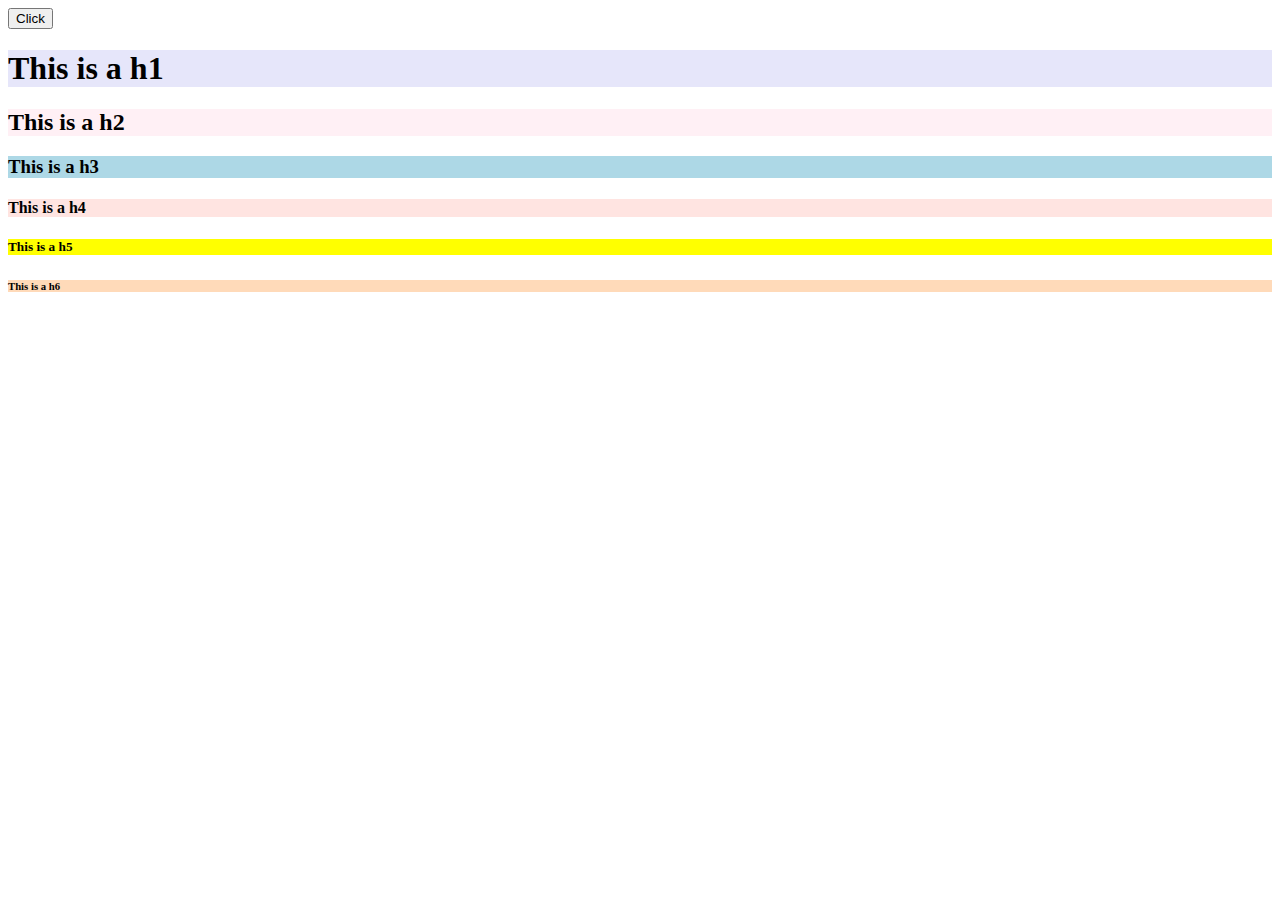
<file: 1stdom-drills/index.html>
<!DOCTYPE html>
<html lang="en">
<head>
    <meta charset="UTF-8">
    <meta name="viewport" content="width=device-width, initial-scale=1.0">
    <title>Dom Drills</title>
    <link rel="stylesheet" href="styles.css">
</head>
<body>


<button class="btn">Click</button>
<script src="scripts.js"></script>
</body>
</html>
</file>
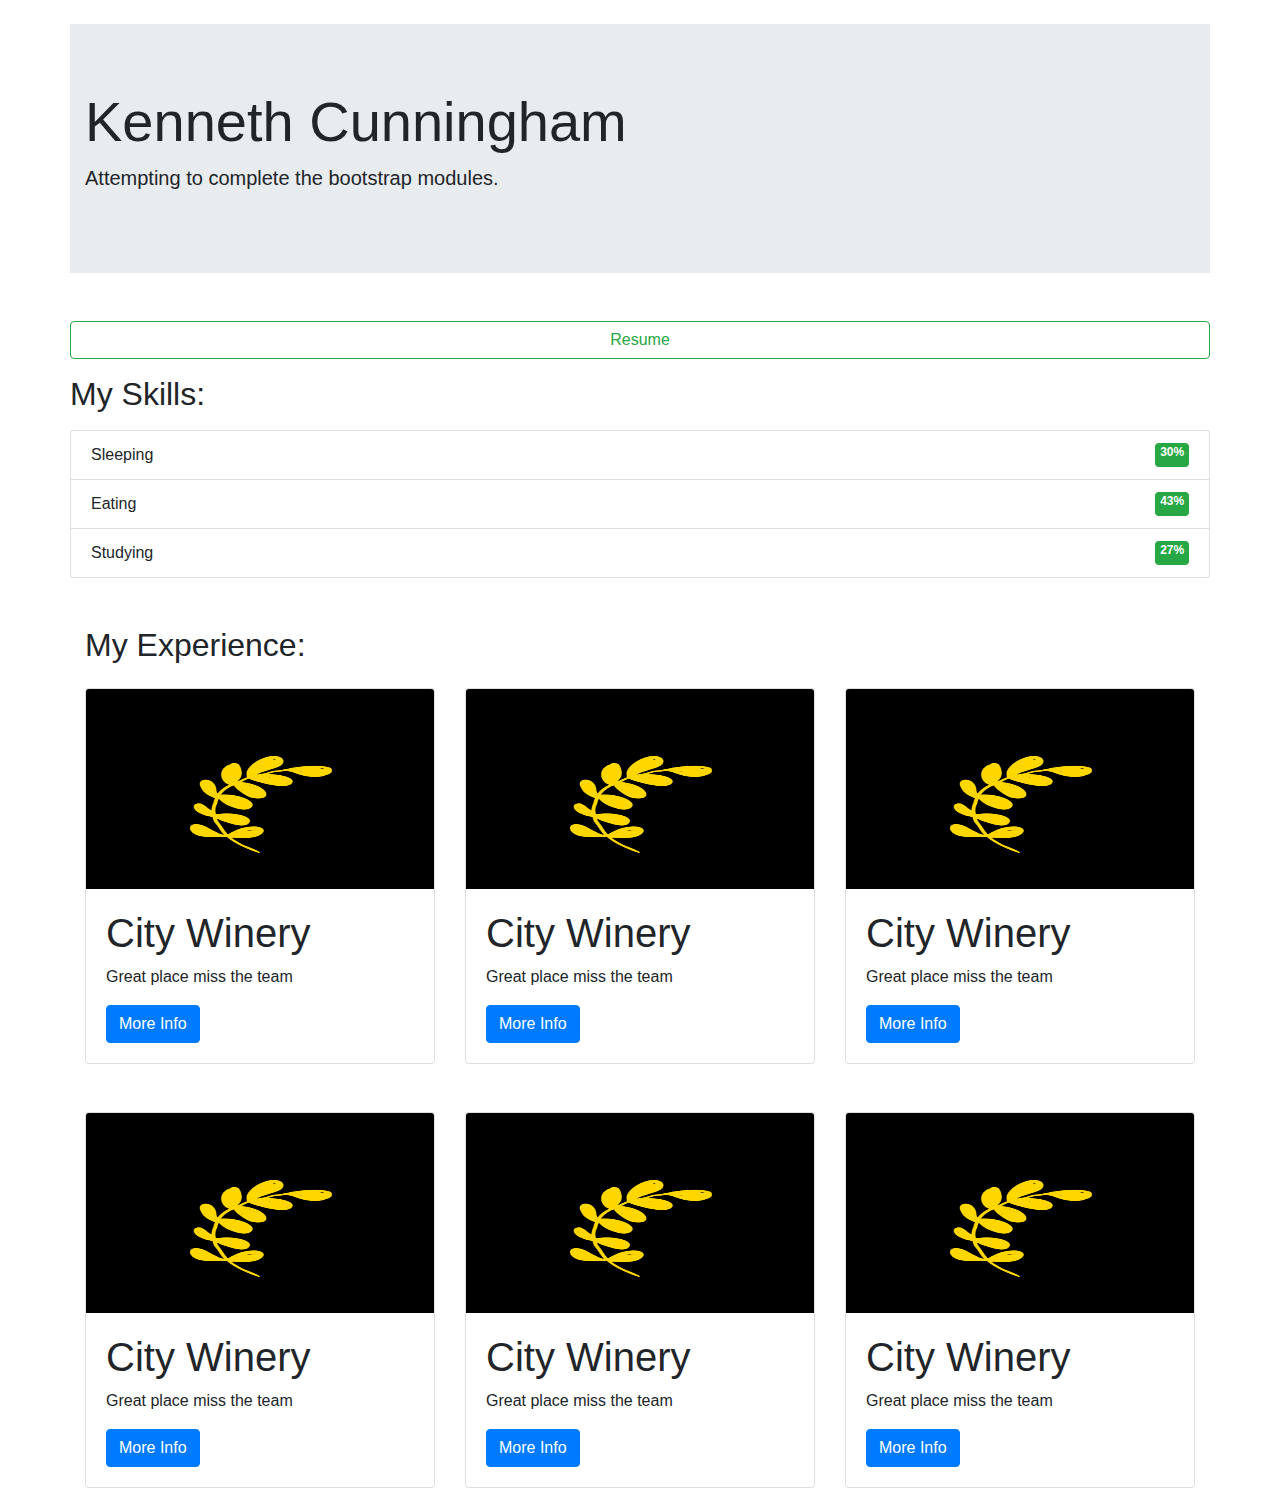
<file: bootR/index.html>
<!doctype html>
<html lang="en">
<head>
    <meta charset="UTF-8">
    <meta name="viewport" content="width=device-width, initial-scale=1.0">
    <link rel="stylesheet" href="https://maxcdn.bootstrapcdn.com/bootstrap/4.0.0/css/bootstrap.min.css" integrity="sha384-Gn5384xqQ1aoWXA+058RXPxPg6fy4IWvTNh0E263XmFcJlSAwiGgFAW/dAiS6JXm" crossorigin="anonymous">

    <title>Document</title>
</head>
<body>

    <div class="container">
        <div class="row">
            <div class="jumbotron jumbotron-fluid col-12 mt-4">
                <div class="container">
                  <h1 class="display-4">Kenneth Cunningham</h1>
                  <p class="lead">Attempting to complete the bootstrap modules.</p>
                </div>
              </div>
        </div>

        <div class="row mt-3">
            <button type="button" class="btn btn-outline-success col-12">Resume</button>  
        </div>

        <div class="row d-block">
            <div class="skills mb-3 mt-3">
                <h2>My Skills:</h2>
            </div>
            <div class="skills">
                <ul class="list-group ">
                    <li class="list-group-item d-flex justify-content-between">Sleeping
                        <span class="badge badge-success">30%</span>
                    </li>
                    <li class="list-group-item d-flex justify-content-between">Eating
                        <span class="badge badge-success">43%</span>

                    </li>

                    <li class="list-group-item d-flex justify-content-between">Studying
                        <span class="badge badge-success">27%</span>

                    </li>

                </ul>
            </div>
            
        </div>
        
        <div class="row d-inline-flex">
            <div class="experience col-12 mt-5">
                <h2>My Experience:</h2>
            </div>

            <div class="col-4 mt-3">
            <div class="card">
                <img src="Blue Facebook Social Media QR Code Promotion Poster (5).png" alt="" class="card-img-top" height="200px">
                <div class="card-body">
                    <h1>City Winery</h1>
                    <p>Great place miss the team</p>
                    <a href="" class="btn btn-primary" target="_blank">More Info</a>
                </div>
            </div>
        </div>

            <div class="col-4 mt-3">
            <div class="card">
                <img src="Blue Facebook Social Media QR Code Promotion Poster (5).png" alt="" class="card-img-top" height="200px">
                <div class="card-body">
                    <h1>City Winery</h1>
                    <p>Great place miss the team</p>
                    <a href="" class="btn btn-primary" target="_blank">More Info</a>
                </div>
            </div>
        </div>

        <div class="col-4 mt-3">
            <div class="card">
                <img src="Blue Facebook Social Media QR Code Promotion Poster (5).png" alt="" class="card-img-top" height="200px">
                <div class="card-body">
                    <h1>City Winery</h1>
                    <p>Great place miss the team</p>
                    <a href="" class="btn btn-primary" target="_blank">More Info</a>
                </div>
            </div>
        </div>

        <div class="col-4 mt-5">
            <div class="card">
                <img src="Blue Facebook Social Media QR Code Promotion Poster (5).png" alt="" class="card-img-top" height="200px">
                <div class="card-body">
                    <h1>City Winery</h1>
                    <p>Great place miss the team</p>
                    <a href="" class="btn btn-primary" target="_blank">More Info</a>
                </div>
            </div>
        </div>

        <div class="col-4 mt-5">
            <div class="card">
                <img src="Blue Facebook Social Media QR Code Promotion Poster (5).png" alt="" class="card-img-top" height="200px">
                <div class="card-body">
                    <h1>City Winery</h1>
                    <p>Great place miss the team</p>
                    <a href="" class="btn btn-primary" target="_blank">More Info</a>
                </div>
            </div>
        </div>

        <div class="col-4 mt-5">
            <div class="card">
                <img src="Blue Facebook Social Media QR Code Promotion Poster (5).png" alt="" class="card-img-top" height="200px">
                <div class="card-body">
                    <h1>City Winery</h1>
                    <p>Great place miss the team</p>
                    <a href="" class="btn btn-primary" target="_blank">More Info</a>
                </div>
            </div>
        </div>
    </div>
    </div>

    <script src="https://code.jquery.com/jquery-3.2.1.slim.min.js" integrity="sha384-KJ3o2DKtIkvYIK3UENzmM7KCkRr/rE9/Qpg6aAZGJwFDMVNA/GpGFF93hXpG5KkN" crossorigin="anonymous"></script>
    <script src="https://cdnjs.cloudflare.com/ajax/libs/popper.js/1.12.9/umd/popper.min.js" integrity="sha384-ApNbgh9B+Y1QKtv3Rn7W3mgPxhU9K/ScQsAP7hUibX39j7fakFPskvXusvfa0b4Q" crossorigin="anonymous"></script>
    <script src="https://maxcdn.bootstrapcdn.com/bootstrap/4.0.0/js/bootstrap.min.js" integrity="sha384-JZR6Spejh4U02d8jOt6vLEHfe/JQGiRRSQQxSfFWpi1MquVdAyjUar5+76PVCmYl" crossorigin="anonymous"></script>   
</body>
</html>
</file>
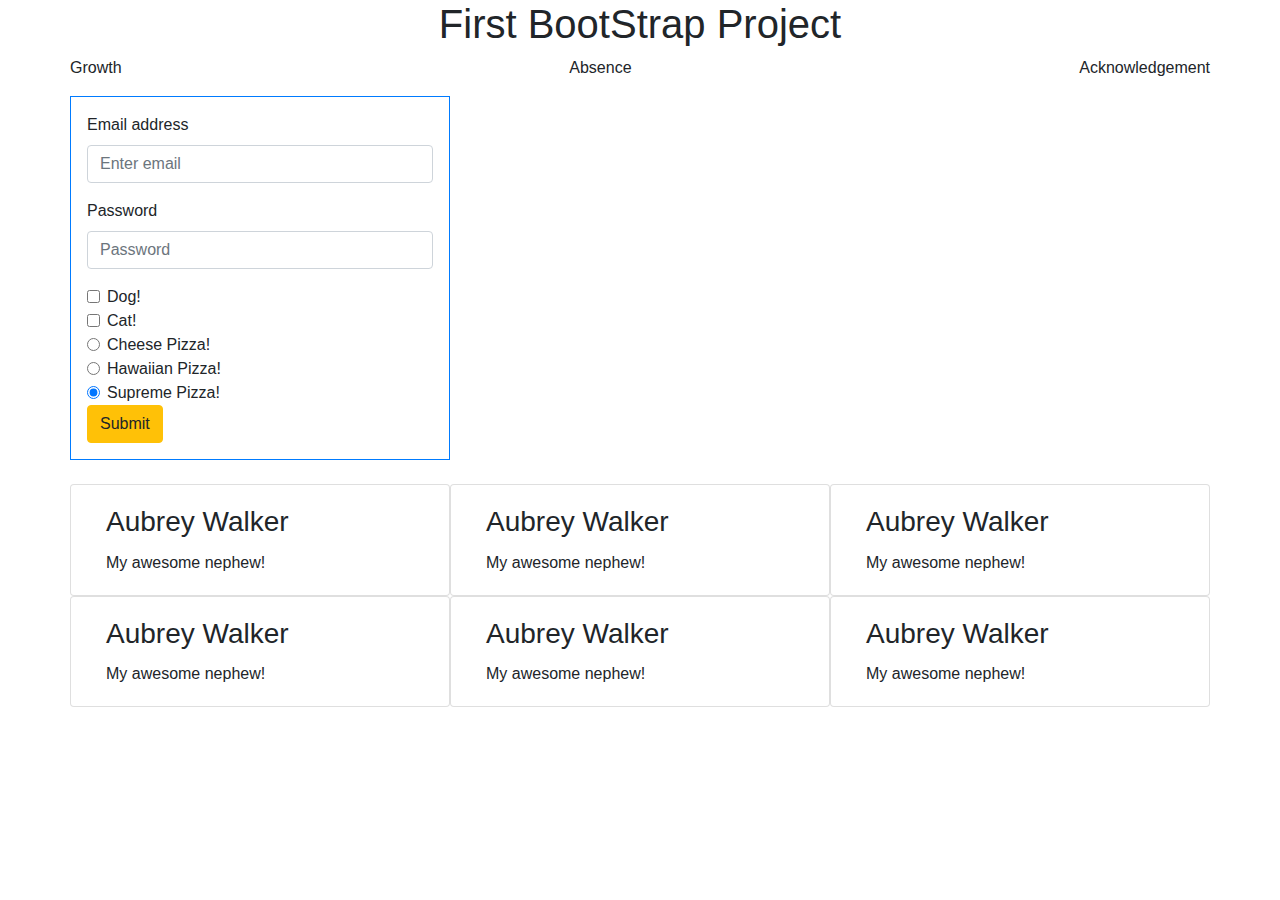
<file: First Bootstrap Drill/index.html>
<!DOCTYPE html>
<html lang="en">
<head>
    <meta charset="UTF-8">
    <meta name="viewport" content="width=device-width, initial-scale=1.0">
    <link rel="stylesheet" href="https://maxcdn.bootstrapcdn.com/bootstrap/4.0.0/css/bootstrap.min.css" integrity="sha384-Gn5384xqQ1aoWXA+058RXPxPg6fy4IWvTNh0E263XmFcJlSAwiGgFAW/dAiS6JXm" crossorigin="anonymous">
    <link rel="stylesheet" href="styles.css" >
    <title>Document</title>
</head>
<body>

<div class="container">
    <div class="row justify-content-center">
        <h1>First BootStrap Project</h1>
    </div>
    <div class="row d-flex justify-content-between">
        <div>
            <p>Growth</p>
        </div>

        <div>
            <p>Absence</p>
        </div>

        <div>
            <p>Acknowledgement</p>
        </div>
    </div>

    <div class="row ">
        <form class="border border-primary col-4 p-3">
            <div class="form-group">
              <label for="email">Email address</label>
              <input type="email" class="form-control" id="email"  placeholder="Enter email">
            </div>
            <div class="form-group">
              <label for="Password">Password</label>
              <input type="password" class="form-control" id="Password" placeholder="Password">
            </div>
            
            <div class="form-check">
                
                <input class="form-check-input" type="checkbox" value="" id="dog">
                <label class="form-check-label" for="dog">
                    Dog!
                    </label>
              </div>
              <div class="form-check">
                <input class="form-check-input" type="checkbox" value="" id="cat">
                <label class="form-check-label" for="cat">
                    Cat!
                    </label>
              </div>

              <div class="form-check">
                <input class="form-check-input" type="radio" name="pizza" id="Cheese Pizza" value="option1" checked>
                <label class="form-check-label" for="Cheese Pizza">
                  Cheese Pizza!
                </label>
              </div>
              
              <div class="form-check">
                <input class="form-check-input" type="radio" name="pizza" id="Hawaiian Pizza" value="option2" checked>
                <label class="form-check-label" for="Hawaiian Pizza">
                  Hawaiian Pizza!
                </label>
              </div>

              <div class="form-check">
                <input class="form-check-input" type="radio" name="pizza" id="Supreme Pizza" value="option3" checked>
                <label class="form-check-label" for="Supreme Pizza">
                  Supreme Pizza!
                </label>
              </div>
            <button type="submit" class="btn btn-warning">Submit</button>
          </form>
    </div>

    <div class="row mt-4">
        <div class="card col-4  " style="width: 18rem;">
            <div class="card-body">
              <h3 class="card-title">Aubrey Walker</h5>
              <p class="card-text">My awesome nephew!</p>
            </div>
          </div>

          <div class="card col-4" style="width: 18rem;">
            <div class="card-body ">
              <h3 class="card-title">Aubrey Walker</h5>
              <p class="card-text">My awesome nephew!</p>
            </div>
          </div> <div class="card col-4" style="width: 18rem;">
            <div class="card-body">
              <h3 class="card-title">Aubrey Walker</h5>
              <p class="card-text">My awesome nephew!</p>
            </div>
          </div> <div class="card col-4" style="width: 18rem;">
            <div class="card-body">
              <h3 class="card-title">Aubrey Walker</h5>
              <p class="card-text">My awesome nephew!</p>
            </div>
          </div> 
          <div class="card col-4" style="width: 18rem;">
            <div class="card-body">
              <h3 class="card-title">Aubrey Walker</h5>
              <p class="card-text">My awesome nephew!</p>
            </div>
          </div> 
          <div class="card col-4" style="width: 18rem;">
            <div class="card-body">
              <h3 class="card-title">Aubrey Walker</h5>
              <p class="card-text">My awesome nephew!</p>
            </div>
          </div>

    </div>

</div>

    <script src="https://code.jquery.com/jquery-3.2.1.slim.min.js" integrity="sha384-KJ3o2DKtIkvYIK3UENzmM7KCkRr/rE9/Qpg6aAZGJwFDMVNA/GpGFF93hXpG5KkN" crossorigin="anonymous"></script>
    <script src="https://cdnjs.cloudflare.com/ajax/libs/popper.js/1.12.9/umd/popper.min.js" integrity="sha384-ApNbgh9B+Y1QKtv3Rn7W3mgPxhU9K/ScQsAP7hUibX39j7fakFPskvXusvfa0b4Q" crossorigin="anonymous"></script>
    <script src="https://maxcdn.bootstrapcdn.com/bootstrap/4.0.0/js/bootstrap.min.js" integrity="sha384-JZR6Spejh4U02d8jOt6vLEHfe/JQGiRRSQQxSfFWpi1MquVdAyjUar5+76PVCmYl" crossorigin="anonymous"></script>   
</body>
</html>
</file>
<file: 1stdom-drills/styles.css>
.h1{background-color:Lavender}
.h2{background-color:LavenderBlush}
.h3{background-color:LightBlue}
.h4{background-color:MistyRose}
.h5{background-color:yellow}
.h6{background-color:PeachPuff}
</file>
<file: First Bootstrap Drill/styles.css>
/*.container-fluid {
background-color: blue;
height:500px;
}*/
</file>
